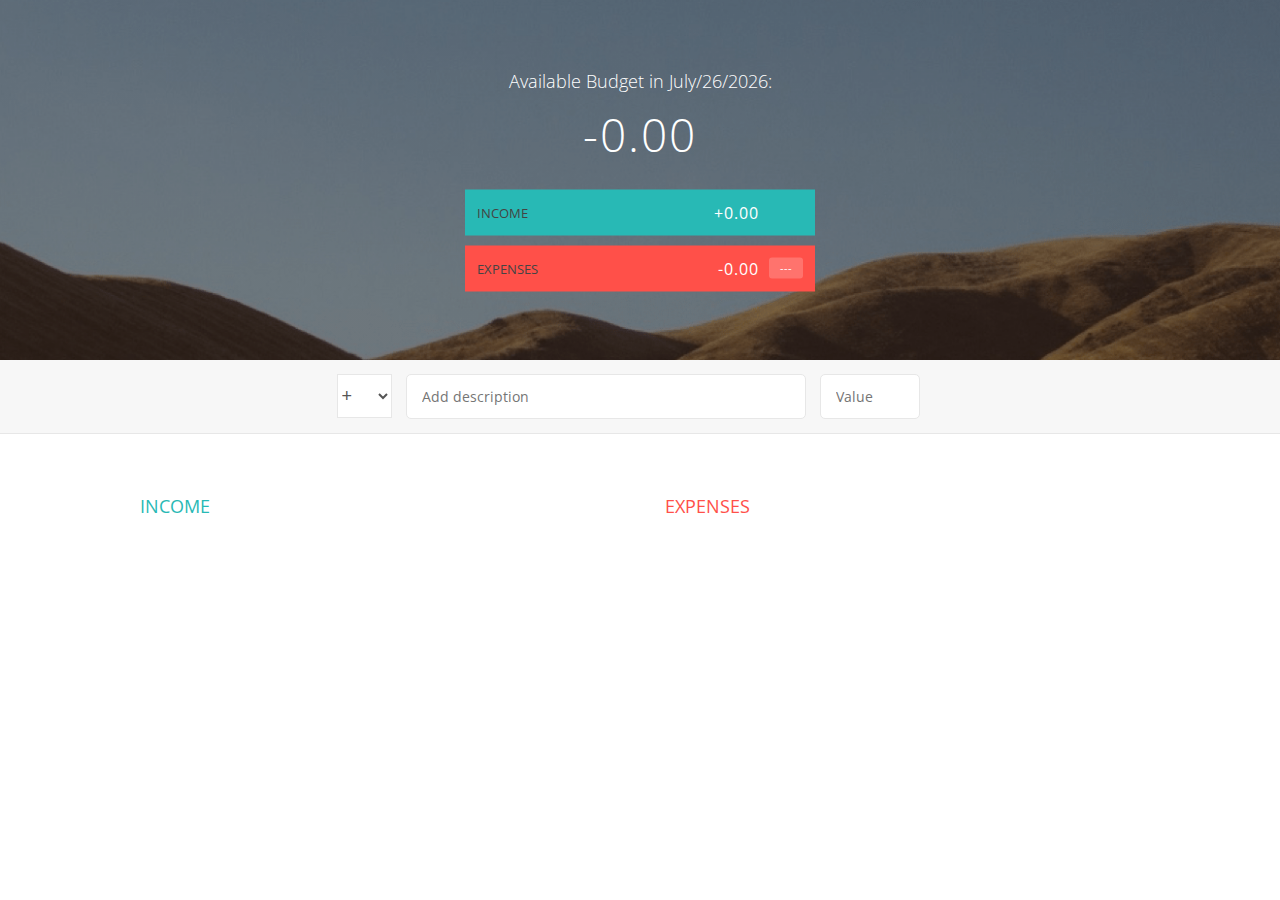
<file: budgety/index.html>
<!DOCTYPE html>
<html lang="en">
    <head>
        <meta charset="UTF-8">
        <link href="https://fonts.googleapis.com/css?family=Open+Sans:100,300,400,600" rel="stylesheet" type="text/css">
        <link href="http://code.ionicframework.com/ionicons/2.0.1/css/ionicons.min.css" rel="stylesheet" type="text/css">
        <link type="text/css" rel="stylesheet" href="style.css">
        <title>Budgety</title>
    </head>
    <body>
        
        <div class="top">
            <div class="budget">
                <div class="budget__title">
                    Available Budget in <span class="budget__title--month">%Month%</span>:
                </div>
                
                <div class="budget__value">+ 2,345.64</div>
                
                <div class="budget__income clearfix">
                    <div class="budget__income--text">Income</div>
                    <div class="right">
                        <div class="budget__income--value">+ 4,300.00</div>
                        <div class="budget__income--percentage">&nbsp;</div>
                    </div>
                </div>
                
                <div class="budget__expenses clearfix">
                    <div class="budget__expenses--text">Expenses</div>
                    <div class="right clearfix">
                        <div class="budget__expenses--value">- 1,954.36</div>
                        <div class="budget__expenses--percentage">45%</div>
                    </div>
                </div>
            </div>
        </div>
        
        
        
        <div class="bottom">
            <div class="add">
                <div class="add__container">
                    <select class="add__type">
                        <option value="inc" selected>+</option>
                        <option value="exp">-</option>
                    </select>
                    <input type="text" class="add__description" placeholder="Add description">
                    <input type="number" class="add__value" placeholder="Value">
                    <button class="add__btn"><i class="ion-ios-checkmark-outline"></i></button>
                </div>
            </div>
            
            <div class="container clearfix">
                <div class="income">
                    <h2 class="icome__title">Income</h2>
                    
                    <div class="income__list">
                       
                     <!--    
                        <div class="item clearfix" id="income-0">
                            <div class="item__description">Salary</div>
                            <div class="right clearfix">
                                <div class="item__value">+ 2,100.00</div>
                                <div class="item__delete">
                                    <button class="item__delete--btn"><i class="ion-ios-close-outline"></i></button>
                                </div>
                            </div>
                        </div>
                        
                        <div class="item clearfix" id="income-1">
                            <div class="item__description">Sold car</div>
                            <div class="right clearfix">
                                <div class="item__value">+ 1,500.00</div>
                                <div class="item__delete">
                                    <button class="item__delete--btn"><i class="ion-ios-close-outline"></i></button>
                                </div>
                            </div>
                        </div>
                         -->
                        
                    </div>
                </div>
                
                
                
                <div class="expenses">
                    <h2 class="expenses__title">Expenses</h2>
                    
                    <div class="expenses__list">
                       
                        <!--
                        <div class="item clearfix" id="expense-0">
                            <div class="item__description">Apartment rent</div>
                            <div class="right clearfix">
                                <div class="item__value">- 900.00</div>
                                <div class="item__percentage">21%</div>
                                <div class="item__delete">
                                    <button class="item__delete--btn"><i class="ion-ios-close-outline"></i></button>
                                </div>
                            </div>
                        </div>

                        <div class="item clearfix" id="expense-1">
                            <div class="item__description">Grocery shopping</div>
                            <div class="right clearfix">
                                <div class="item__value">- 435.28</div>
                                <div class="item__percentage">10%</div>
                                <div class="item__delete">
                                    <button class="item__delete--btn"><i class="ion-ios-close-outline"></i></button>
                                </div>
                            </div>
                        </div>
                        -->
                        
                    </div>
                </div>
            </div>
            
            
        </div>
        
        <script src="app.js"></script>
    </body>
</html>
</file>
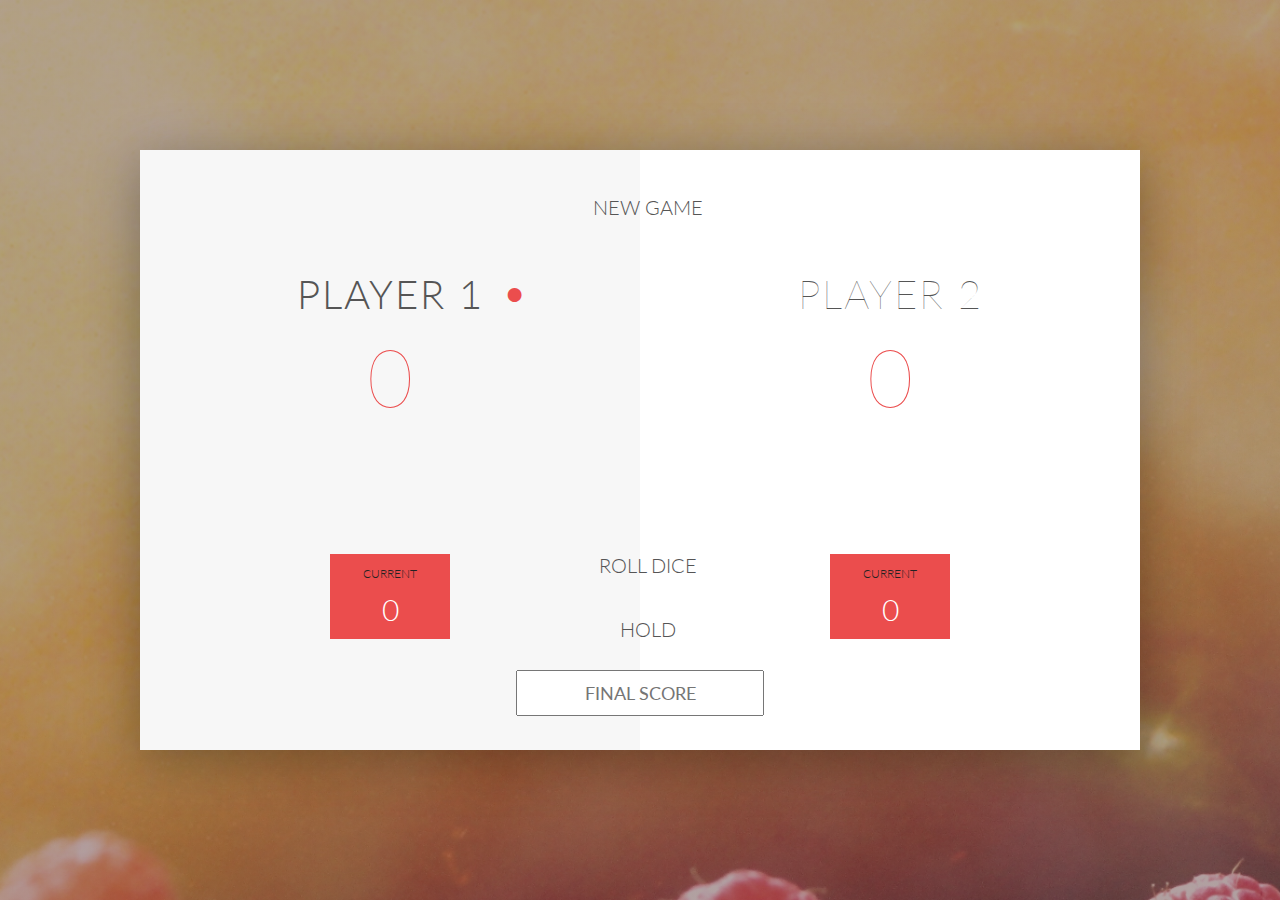
<file: game/index.html>
<!DOCTYPE html>
<html lang="en">
    <head>
        <meta charset="UTF-8">
        <link href="https://fonts.googleapis.com/css?family=Lato:100,300,600" rel="stylesheet" type="text/css">
        <link href="http://code.ionicframework.com/ionicons/2.0.1/css/ionicons.min.css" rel="stylesheet" type="text/css">
        <link type="text/css" rel="stylesheet" href="style.css">
        
        <title>Pig Game</title>
    </head>

    <body>
        <div class="wrapper clearfix">
            <div class="player-0-panel active">
                <div class="player-name" id="name-0">Player 1</div>
                <div class="player-score" id="score-0">43</div>
                <div class="player-current-box">
                    <div class="player-current-label">Current</div>
                    <div class="player-current-score" id="current-0">11</div>
                </div>
            </div>
            
            <div class="player-1-panel ">
                <div class="player-name" id="name-1">Player 2</div>
                <div class="player-score" id="score-1">72</div>
                <div class="player-current-box">
                    <div class="player-current-label">Current</div>
                    <div class="player-current-score" id="current-1">0</div>
                </div>
            </div>
            
            <button class="btn-new"><i class="ion-ios-plus-outline"></i>New game</button>
            <button class="btn-roll"><i class="ion-ios-loop"></i>Roll dice</button>
            <button class="btn-hold"><i class="ion-ios-download-outline"></i>Hold</button>
            
            <input type="text" placeholder="Final Score" class="final-score">
            <img src="dice-5.png" alt="Dice" class="dice" id = "dice-1">
            <img src="dice-5.png" alt="Dice" class="dice" id = "dice-2">
        </div>
        
        <script src="challenge.js"></script>
    </body>
</html>
</file>
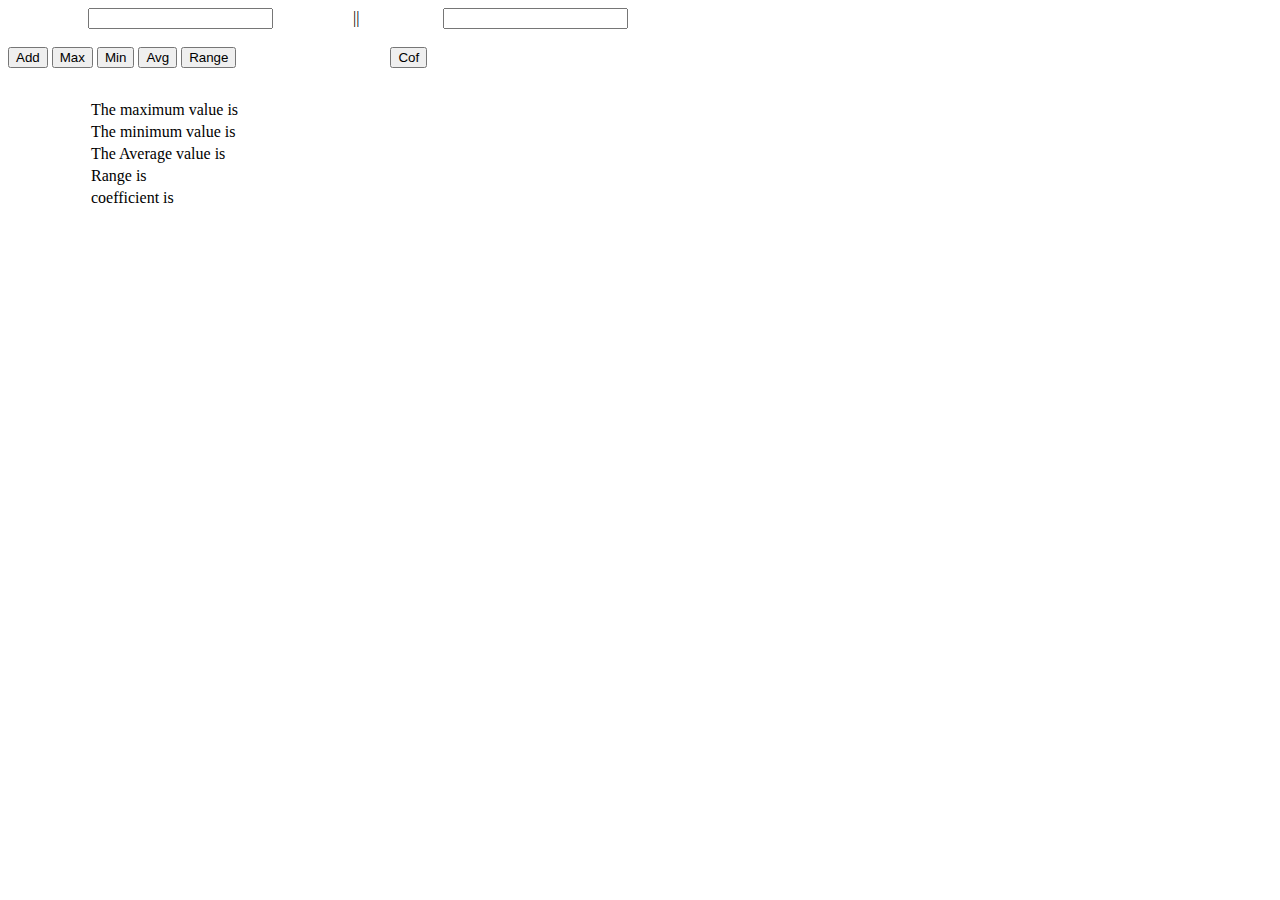
<file: assignment.html>
<!DOCTYPE html>
<html>
<head>
	<title>tuto1</title>

</head>
<body>
	<script type="text/javascript" src="assignment.js"></script>
	
	<input type="text" id="text1" style="margin-left: 80px;"></input><span style="margin-left: 80px;">||</span>
	<input type="text" id="text2" style="margin-left: 80px;"></input><br><br>
	<input type="button" id="button1" value="Add" onclick="addedNumber();"></input>
	<input type="button" id="button3" value="Max" onclick="maximum();"></input>
	<input type="button" id="button3" value="Min" onclick="minimum();"></input>
	<input type="button" id="button4" value="Avg" onclick="average();"></input>
	<input type="button" id="button5" value="Range" onclick="range();"></input>
	<input type="button" id="button5" value="Cof" onclick="coefficient();" style="margin-left: 150px;"></input>
	<table style="margin-left: 80px; margin-top: 30px;">
		<tr>
			<td>
			The maximum value is
			</td>
			<td id="max">
			</td>
		</tr>
		<tr>
			<td>
			The minimum value is
			</td>
			<td id="min">
			</td>
		</tr>
		<tr>
			<td>
			The Average value is
			</td>
			<td id="avg">
			</td>
		</tr>
		<tr>
			<td>
				Range is
			</td>
			<td id="range">
			</td>
		</tr>
		<tr>
			<td>
				coefficient is
			</td>
			<td id="cof">
			</td>
		</tr>
	</table>	
</body>
</html>
</file>
<file: budgety/style.css>
/**********************************************
*** GENERAL
**********************************************/

* {
    margin: 0;
    padding: 0;
    box-sizing: border-box;
}

.clearfix::after {
    content: "";
    display: table;
    clear: both;
}

body {
    color: #555;
    font-family: Open Sans;
    font-size: 16px;
    position: relative;
    height: 100vh;
    font-weight: 400;
}

.right { float: right; }
.red { color: #FF5049 !important; }
.red-focus:focus { border: 1px solid #FF5049 !important; }

/**********************************************
*** TOP PART
**********************************************/

.top {
    height: 40vh;
    background-image: linear-gradient(rgba(0, 0, 0, 0.35), rgba(0, 0, 0, 0.35)), url(back.png);
    background-size: cover;
    background-position: center;
    position: relative;
}

.budget {
    position: absolute;
    width: 350px;
    top: 50%;
    left: 50%;
    transform: translate(-50%, -50%);
    color: #fff;
}

.budget__title {
    font-size: 18px;
    text-align: center;
    margin-bottom: 10px;
    font-weight: 300;
}

.budget__value {
    font-weight: 300;
    font-size: 46px;
    text-align: center;
    margin-bottom: 25px;
    letter-spacing: 2px;
}

.budget__income,
.budget__expenses {
    padding: 12px;
    text-transform: uppercase;
}

.budget__income {
    margin-bottom: 10px;
    background-color: #28B9B5;
}

.budget__expenses {
    background-color: #FF5049;
}

.budget__income--text,
.budget__expenses--text {
    float: left;
    font-size: 13px;
    color: #444;
    margin-top: 2px;
}

.budget__income--value,
.budget__expenses--value {
    letter-spacing: 1px;
    float: left;
}

.budget__income--percentage,
.budget__expenses--percentage {
    float: left;
    width: 34px;
    font-size: 11px;
    padding: 3px 0;
    margin-left: 10px;
}

.budget__expenses--percentage {
    background-color: rgba(255, 255, 255, 0.2);
    text-align: center;
    border-radius: 3px;
}


/**********************************************
*** BOTTOM PART
**********************************************/

/***** FORM *****/
.add {
    padding: 14px;
    border-bottom: 1px solid #e7e7e7;
    background-color: #f7f7f7;
}

.add__container {
    margin: 0 auto;
    text-align: center;
}

.add__type {
    width: 55px;
    border: 1px solid #e7e7e7;
    height: 44px;
    font-size: 18px;
    color: inherit;
    background-color: #fff;
    margin-right: 10px;
    font-weight: 300;
    transition: border 0.3s;
}

.add__description,
.add__value {
    border: 1px solid #e7e7e7;
    background-color: #fff;
    color: inherit;
    font-family: inherit;
    font-size: 14px;
    padding: 12px 15px;
    margin-right: 10px;
    border-radius: 5px;
    transition: border 0.3s;
}

.add__description { width: 400px;}
.add__value { width: 100px;}

.add__btn {
    font-size: 35px;
    background: none;
    border: none;
    color: #28B9B5;
    cursor: pointer;
    display: inline-block;
    vertical-align: middle;
    line-height: 1.1;
    margin-left: 10px;
}

.add__btn:active { transform: translateY(2px); }

.add__type:focus,
.add__description:focus,
.add__value:focus {
    outline: none;
    border: 1px solid #28B9B5;
}

.add__btn:focus { outline: none; }

/***** LISTS *****/
.container {
    width: 1000px;
    margin: 60px auto;
}

.income {
    float: left;
    width: 475px;
    margin-right: 50px;
}

.expenses {
    float: left;
    width: 475px;
}

h2 {
    text-transform: uppercase;
    font-size: 18px;
    font-weight: 400;
    margin-bottom: 15px;
}

.icome__title { color: #28B9B5; }
.expenses__title { color: #FF5049; }

.item {
    padding: 13px;
    border-bottom: 1px solid #e7e7e7;
}

.item:first-child { border-top: 1px solid #e7e7e7; }
.item:nth-child(even) { background-color: #f7f7f7; }

.item__description {
    float: left;
}

.item__value {
    float: left;
    transition: transform 0.3s;
}

.item__percentage {
    float: left;
    margin-left: 20px;
    transition: transform 0.3s;
    font-size: 11px;
    background-color: #FFDAD9;
    padding: 3px;
    border-radius: 3px;
    width: 32px;
    text-align: center;
}

.income .item__value,
.income .item__delete--btn {
    color: #28B9B5;
}

.expenses .item__value,
.expenses .item__percentage,
.expenses .item__delete--btn {
    color: #FF5049;
}


.item__delete {
    float: left;
}

.item__delete--btn {
    font-size: 22px;
    background: none;
    border: none;
    cursor: pointer;
    display: inline-block;
    vertical-align: middle;
    line-height: 1;
    display: none;
}

.item__delete--btn:focus { outline: none; }
.item__delete--btn:active { transform: translateY(2px); }

.item:hover .item__delete--btn { display: block; }
.item:hover .item__value { transform: translateX(-20px); }
.item:hover .item__percentage { transform: translateX(-20px); }


.unpaid {
    background-color: #FFDAD9 !important;
    cursor: pointer;
    color: #FF5049;

}

.unpaid .item__percentage { box-shadow: 0 2px 6px 0 rgba(0, 0, 0, 0.1); }
.unpaid:hover .item__description { font-weight: 900; }
</file>
<file: game/style.css>
* {
    margin: 0;
    padding: 0;
    box-sizing: border-box;
    
}

.clearfix::after {
    content: "";
    display: table;
    clear: both;
}

body {
    background-image: linear-gradient(rgba(62, 20, 20, 0.4), rgba(62, 20, 20, 0.4)), url(back.jpg);
    background-size: cover;
    background-position: center;
    font-family: Lato;
    font-weight: 300;
    position: relative;
    height: 100vh;
    color: #555;
}

.wrapper {
    width: 1000px;
    position: absolute;
    top: 50%;
    left: 50%;
    transform: translate(-50%, -50%);
    background-color: #fff;
    box-shadow: 0px 10px 50px rgba(0, 0, 0, 0.3);
    overflow: hidden;
}

.player-0-panel,
.player-1-panel {
    width: 50%;
    float: left;
    height: 600px;
    padding: 100px;
}



/**********************************************
*** PLAYERS
**********************************************/

.player-name {
    font-size: 40px;
    text-align: center;
    text-transform: uppercase;
    letter-spacing: 2px;
    font-weight: 100;
    margin-top: 20px;
    margin-bottom: 10px;
    position: relative;
}

.player-score {
    text-align: center;
    font-size: 80px;
    font-weight: 100;
    color: #EB4D4D;
    margin-bottom: 130px;
}

.active { background-color: #f7f7f7; }
.active .player-name { font-weight: 300; }

.active .player-name::after {
    content: "\2022";
    font-size: 47px;
    position: absolute;
    color: #EB4D4D;
    top: -7px;
    right: 10px;
    
}

.player-current-box {
    background-color: #EB4D4D;
    color: #fff;
    width: 40%;
    margin: 0 auto;
    padding: 12px;
    text-align: center;
}

.player-current-label {
    text-transform: uppercase;
    margin-bottom: 10px;
    font-size: 12px;
    color: #222;
}

.player-current-score {
    font-size: 30px;
}

button {
    position: absolute;
    width: 200px;
    left: 50%;
    transform: translateX(-50%);
    color: #555;
    background: none;
    border: none;
    font-family: Lato;
    font-size: 20px;
    text-transform: uppercase;
    cursor: pointer;
    font-weight: 300;
    transition: background-color 0.3s, color 0.3s;
}

button:hover { font-weight: 600; }
button:hover i { margin-right: 20px; }

button:focus {
    outline: none;
}

i {
    color: #EB4D4D;
    display: inline-block;
    margin-right: 15px;
    font-size: 32px;
    line-height: 1;
    vertical-align: text-top;
    margin-top: -4px;
    transition: margin 0.3s;
}

.btn-new { top: 45px;}
.btn-roll { top: 403px;}
.btn-hold { top: 467px;}

.dice {
    position: absolute;
    left: 50%;
    top: 178px;
    transform: translateX(-50%);
    height: 100px;
    box-shadow: 0px 10px 60px rgba(0, 0, 0, 0.10);
}

.winner { background-color: #f7f7f7; }
.winner .player-name { font-weight: 300; color: #EB4D4D; }

.final-score{
    position: absolute;
    left: 50%;
    transform: translateX(-50%);
    top : 520px;
    color: #555;
    font-size: 18px;
    font-family: 'Lato';
    text-align: center;
    padding: 10px;
    width: 160 px;
    text-transform: uppercase;
}

.final-score:focus{
    outline: none;
}

#dice-1{
    top : 100px;
}

#dice-2{
    top: 300px;
}
</file>
